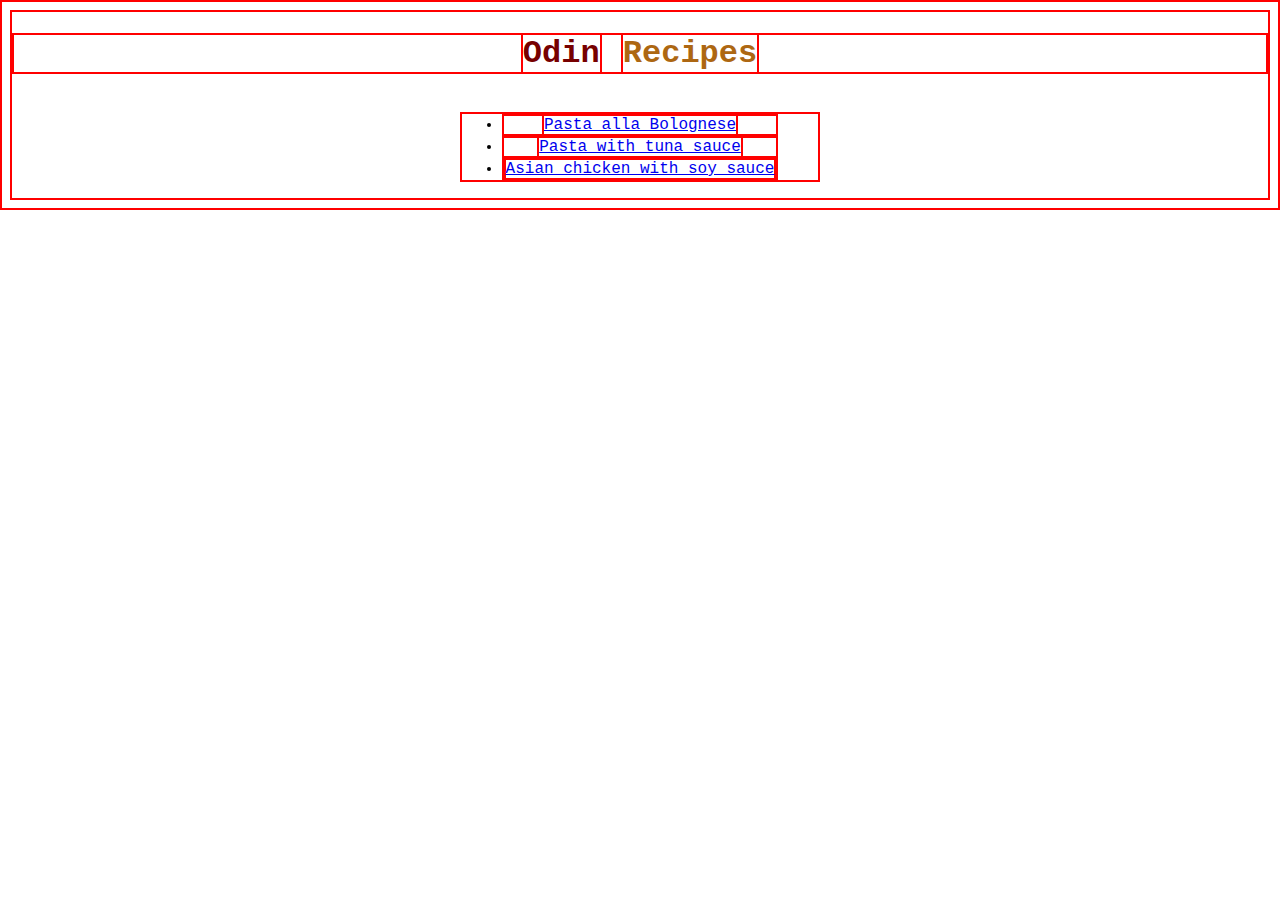
<file: index.html>
<!DOCTYPE html>
<html lang="en">
<head>
    <meta charset="UTF-8">
    <meta name="viewport" content="width=device-width, initial-scale=1.0">
    <link rel="stylesheet" href="styles/style.css">
    <title>Odin Recipes</title>
</head>
<body>
    <h1><span class="one">Odin</span> <span class="two">Recipes</span></h1>
    <ul class="links">    
        <li> <a href="recipes/bolognese.html">Pasta alla Bolognese</a> </li>
    <li> <a href="recipes/tunapasta.html">Pasta with tuna sauce</a> </li>
<li> <a href="recipes/pollosoia.html">Asian chicken with soy sauce</a> </li>
    </ul>
</body>
</html>
</file>
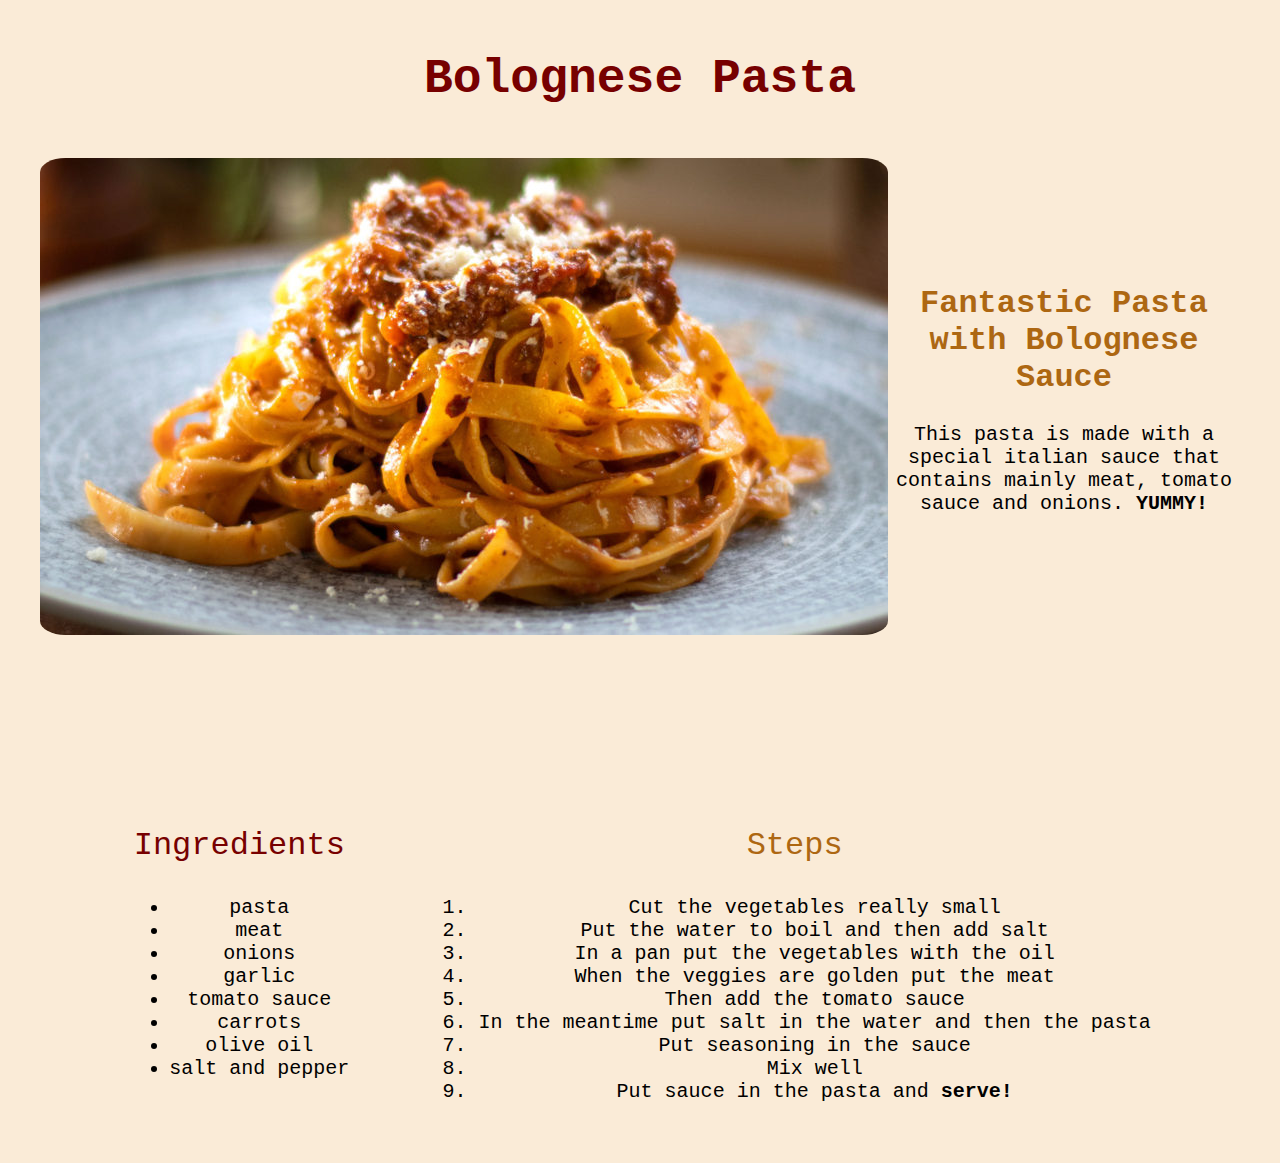
<file: recipes/bolognese.html>
<!DOCTYPE html>
<html lang="en">
<head>
    <meta charset="UTF-8">
    <meta name="viewport" content="width=device-width, initial-scale=1.0">
    <title>Pasta alla Bolognese</title>
    <link rel="stylesheet" href="../styles/styleb.css">
</head>
<body>
    <h1 class="title">Bolognese Pasta</h1>
    <div class="intro">
        <img src="../images/bolognese.jpg" alt="pasta alla bolognese">
        <div class="text"> 
            <h2 class="stitle">Fantastic Pasta with Bolognese Sauce</h2>
            <p>This pasta is made with a special italian sauce 
                that contains mainly meat, tomato sauce and onions. 
                <strong>YUMMY!</strong></p>
            </div>
    </div>
    <div class="procedure">
        <div class="firsta">
            <h3 class="ingred">Ingredients</h3>
            <ul class="links">
                <li >pasta</li>
                <li>meat</li>
                <li>onions</li>
                <li>garlic</li>
                <li>tomato sauce</li>
                <li>carrots</li>
                <li>olive oil</li>
                <li>salt and pepper</li>
            </ul>
        </div>
        <div class="firsta">
            <h3 class="steps">Steps</h3>
            <ol class="links">
                <li>Cut the vegetables really small</li>
                <li>Put the water to boil and then add salt</li>
                <li>In a pan put the vegetables with the oil</li>
                <li>When the veggies are golden put the meat</li>
                <li>Then add the tomato sauce</li>
                <li>In the meantime put salt in the water and then the pasta</li>
                <li>Put seasoning in the sauce</li>
                <li>Mix well</li>
                <li>Put sauce in the pasta and <strong>serve!</strong></li>
            </ol>
        </div>
    </div>
</body>
</html>
</file>
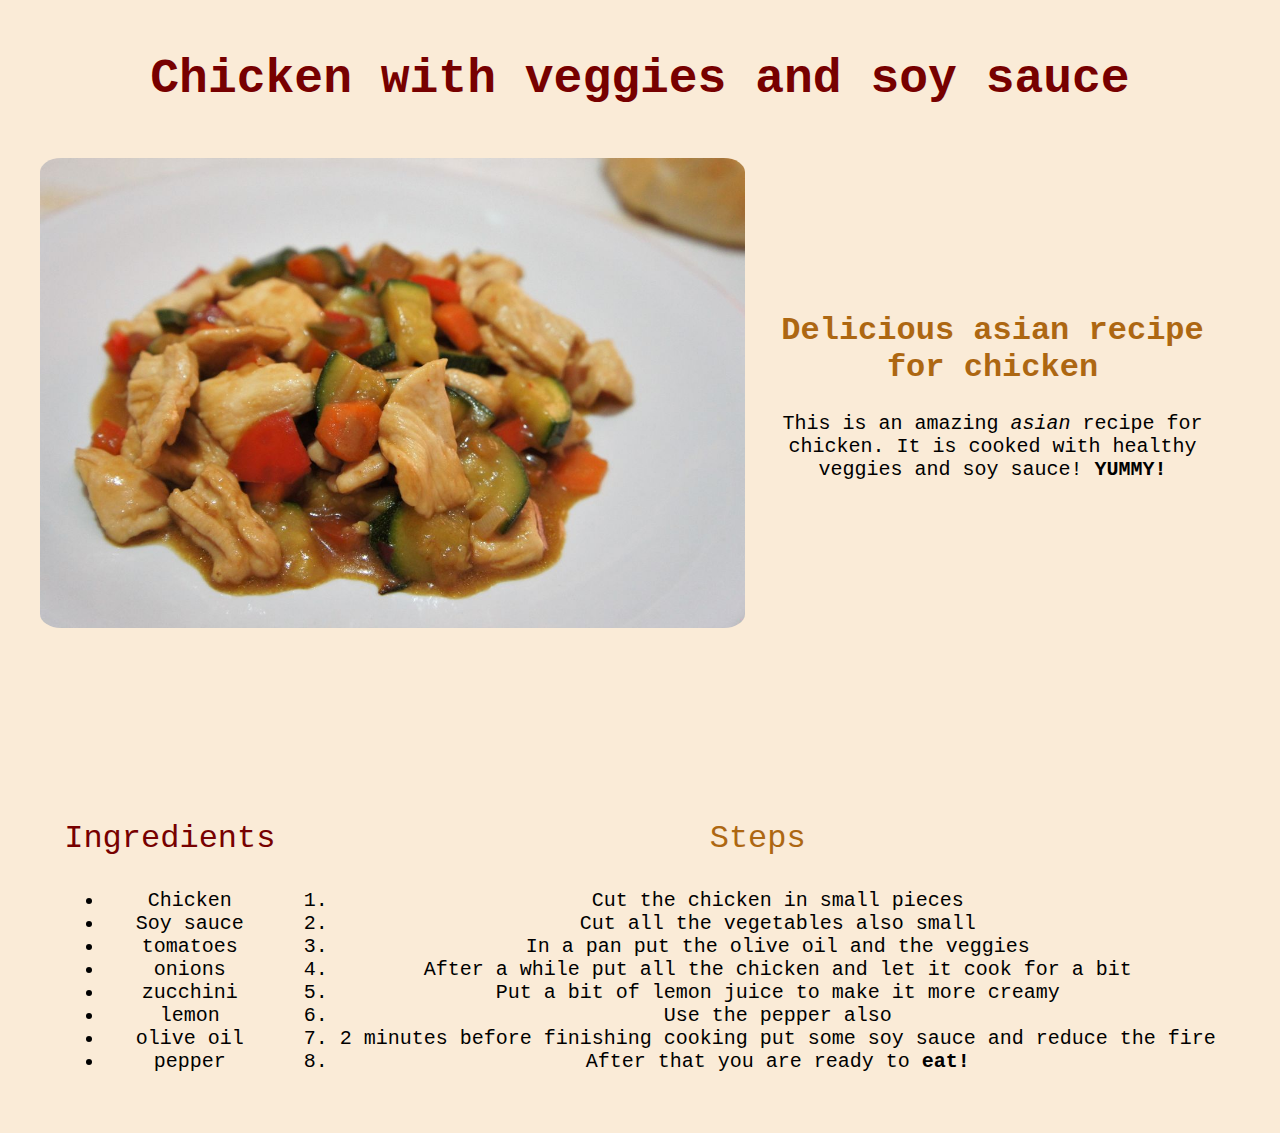
<file: recipes/pollosoia.html>
<!DOCTYPE html>
<html lang="en">
<head>
    <meta charset="UTF-8">
    <meta name="viewport" content="width=device-width, initial-scale=1.0">
    <link rel="stylesheet" href="../styles/styleb.css">
    <title>Soy sauce chicken</title>
</head>
<body>
    <h1 class="title">Chicken with veggies and soy sauce</h1>
    <div class="intro">
        <img src="../images/pollosoia.jpg" alt="Chicken and soy sauce" width="850px" height="470px">
        <div class="text">
            <h2 class="stitle">Delicious asian recipe for chicken</h2>
            <p>This is an amazing <em>asian</em> recipe for chicken.
                It is cooked with healthy veggies and soy sauce!
                <strong>YUMMY!</strong></p>
        </div>
    </div>
    </p>
    <div class="procedure">
        <div class="firsta">
            <h3 class="ingred">Ingredients</h3>
            <ul class="links">
                <li>Chicken</li>
                <li>Soy sauce</li>
                <li>tomatoes</li>
                <li>onions</li>
                <li>zucchini</li>
                <li>lemon</li>
                <li>olive oil</li>
                <li>pepper</li>
            </ul>
        </div>
        <div class="firsta">
            <h3 class="steps">Steps</h3>
            <ol class="links">
                <li>Cut the chicken in small pieces</li>
                <li>Cut all the vegetables also small</li>
                <li>In a pan put the olive oil and the veggies</li>
                <li>After a while put all the chicken and let it cook for a bit</li>
                <li>Put a bit of lemon juice to make it more creamy</li>
                <li>Use the pepper also</li>
                <li>2 minutes before finishing cooking put some soy sauce and reduce the fire</li>
                <li>After that you are ready to <strong>eat!</strong></li>
            </ol>
        </div>
    </div>
</body>
</html>
</file>
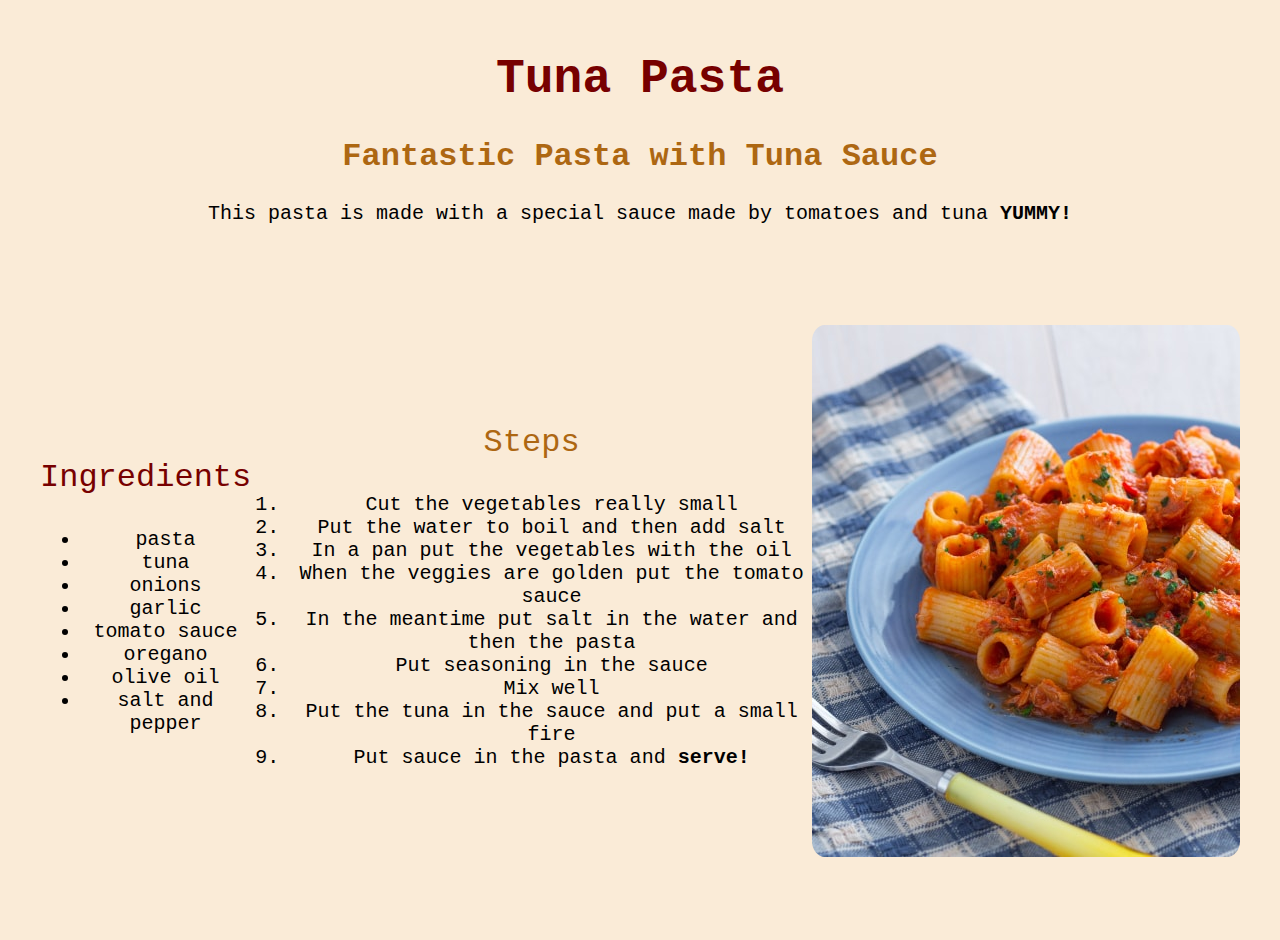
<file: recipes/tunapasta.html>
<!DOCTYPE html>
<html lang="en">
<head>
    <meta charset="UTF-8">
    <meta name="viewport" content="width=device-width, initial-scale=1.0">
    <link rel="stylesheet" href="../styles/stylet.css">
    <title>Tuna Pasta</title>
</head>
<body>
    <h1 class="title">Tuna Pasta</h1>
    <div class="intro">
        <h2 class="stitle">Fantastic Pasta with Tuna Sauce</h2>
        <p>This pasta is made with a special sauce made by tomatoes and tuna
            <strong>YUMMY!</strong></p>
    </div>
    <div class="procedure">
        <div class="firsta">
            <h3 class="ingred">Ingredients</h3>
            <ul class="links">
                <li>pasta</li>
                <li>tuna</li>
                <li>onions</li>
                <li>garlic</li>
                <li>tomato sauce</li>
                <li>oregano</li>
                <li>olive oil</li>
                <li>salt and pepper</li>
            </ul>
        </div>
        <div class="firsta">
            <h3 class="steps">Steps</h3>
            <ol class="links">
                <li>Cut the vegetables really small</li>
                <li>Put the water to boil and then add salt</li>
                <li>In a pan put the vegetables with the oil</li>
                <li>When the veggies are golden put the tomato sauce</li>
                <li>In the meantime put salt in the water and then the pasta</li>
                <li>Put seasoning in the sauce</li>
                <li>Mix well</li>
                <li>Put the tuna in the sauce and put a small fire</li>
                <li>Put sauce in the pasta and <strong>serve!</strong></li>
            </ol>
        </div>
        <img src="../images/tunapasta.jpg" alt="tuna pasta">
    </div>
</body>
</html>
</file>
<file: styles/style.css>
* {
    font-family: 'Courier New', Courier, monospace;
    text-align: center;
    border: 2px solid red;
}
.intro {
    display: inline-block;
    width: 100%;
    margin-top: 40px;
    margin-left: 100px;
}
.intro .text {
    display: inline;
}

.one {
    color: #770000;
}

.two {
    color: #ad6712;
}

.firsta,
.firstb {
    display: inline-block;
    margin-top: 40px;
    margin-left: 120px;
    vertical-align: top;
}

.links {
    display: inline-block;
    padding-right: 2.5rem;
}

.title {
    font-weight: 900;
    color: rgb(119, 0, 0);
}

.stitle {
    font-weight: 600;
    color: #ad6712;
}

.ingred,
.steps {
    font-weight: 400;
    font-size: 22px;
    color: #770000;
}

.steps {
    color: #ad6712;
}

.test {
    display: inline;
}
</file>
<file: styles/styleb.css>
* {
    font-family: 'Courier New', Courier, monospace;
    font-size: 20px;
}

body {
    min-height: 100vh;
    margin: 0 auto; /* Center the container horizontally */
    padding: 20px;
    background-color: antiquewhite;
}

.title {
    text-align: center;
    font-size: 48px;
    font-weight: 900;
    color: rgb(119, 0, 0);
}

.intro {
    text-align: center;
    padding: 20px;
    display: flex;
    align-items: center;
    transition: 0.8s;
}

.intro:hover {
    background-color: bisque;
}

.intro img {
    display: inline;
    vertical-align: middle;
    border-radius: 3%;
}

.intro .text {
    display: inline-block;
    text-align: center;
    margin: 0 auto;
}

.intro .text .stitle {
    font-size: 32px;
    font-weight: 600;
    color: #ad6712;
}

.procedure {
    text-align: center;
    padding: 20px;
    margin-top: 6rem;
    display: flex;
    justify-content: space-evenly;
    transition: 0.8s;
}

.procedure:hover {
    background-color: bisque;
}

.procedure .firsta {
    display: inline-block;
    vertical-align: top;
}

.procedure .firsta .ingred,
.procedure .firsta .steps {
    font-weight: 400;
    font-size: 32px;
    color: #770000;
}

.procedure .firsta .steps {
    color: #ad6712;
}
</file>
<file: styles/stylet.css>
* {
    font-family: 'Courier New', Courier, monospace;
    font-size: 20px;
}

body {
    min-height: 100vh;
    margin: 0 auto; /* Center the container horizontally */
    padding: 20px;
    background-color: antiquewhite;
}

.intro {
    text-align: center;
    transition: 0.8s;
}

.intro:hover {
    background-color: bisque;
}

.title {
    text-align: center;
    font-size: 48px;
    font-weight: 900;
    color: rgb(119, 0, 0);
}

.intro .stitle {
    font-size: 32px;
    font-weight: 600;
    color: #ad6712;
}

.procedure {
    text-align: center;
    padding: 20px;
    margin-top: 4rem;
    transition: 0.8s;
    display: flex;
    justify-content: space-evenly;
    align-items: center;
}

.procedure:hover {
    background-color: bisque;
}

.procedure .firsta {
    display: inline-block;
}

.procedure .firsta .ingred,
.procedure .firsta .steps {
    font-weight: 400;
    font-size: 32px;
    color: #770000;
}

.procedure .firsta .steps {
    color: #ad6712;
}

.procedure img {
    display: inline-block;
    border-radius: 3%;
}
</file>
